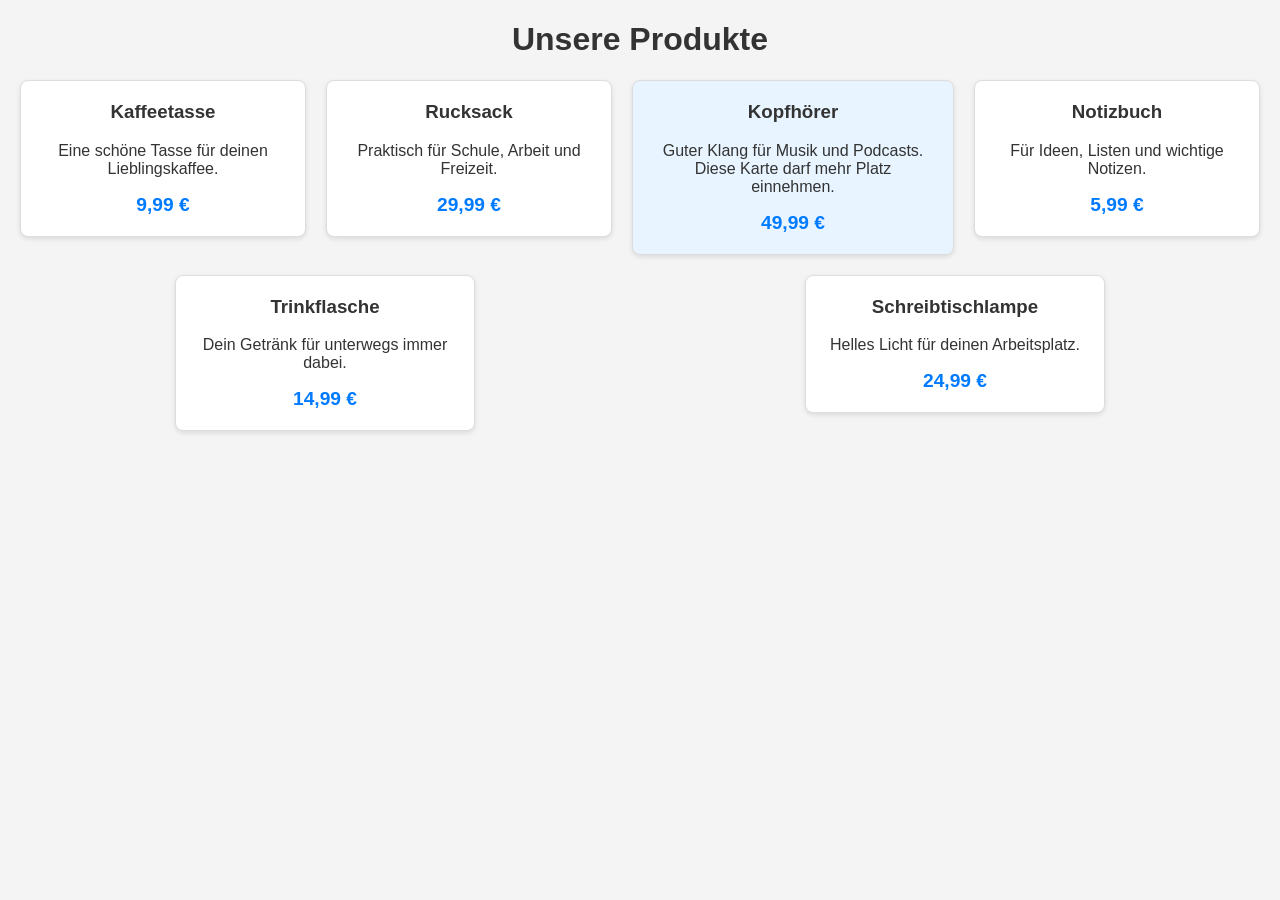
<file: index.html>
<!DOCTYPE html>
<html lang="de">
<head>
  <meta charset="UTF-8">
  <meta name="viewport" content="width=device-width, initial-scale=1.0">
  <title>Unsere Produkte</title>
  <style>
    body {
      font-family: Arial, sans-serif;
      margin: 20px;
      background-color: #f4f4f4;
      color: #333;
    }

    h1 {
      text-align: center;
    }

    .product-container {
      display: flex;
      flex-wrap: wrap;
      justify-content: space-around;
      align-items: flex-start;
      gap: 20px;
    }

    .product-card {
      flex: 1 1 250px;
      max-width: 300px;
      box-sizing: border-box;
      padding: 20px;
      border: 1px solid #ddd;
      border-radius: 8px;
      background-color: #fff;
      box-shadow: 0 2px 5px rgba(0, 0, 0, 0.1);
      text-align: center;
    }

    .product-card h3 {
      margin-top: 0;
    }

    .price {
      margin-top: 15px;
      color: #007bff;
      font-size: 1.2em;
      font-weight: bold;
    }

    .bonus {
      flex: 2 1 250px;
      max-width: 400px;
      background-color: #e8f4ff;
    }
  </style>
</head>
<body>
  <h1>Unsere Produkte</h1>

  <div class="product-container">
    <div class="product-card">
      <h3>Kaffeetasse</h3>
      <p>Eine schöne Tasse für deinen Lieblingskaffee.</p>
      <div class="price">9,99 €</div>
    </div>

    <div class="product-card">
      <h3>Rucksack</h3>
      <p>Praktisch für Schule, Arbeit und Freizeit.</p>
      <div class="price">29,99 €</div>
    </div>

    <div class="product-card bonus">
      <h3>Kopfhörer</h3>
      <p>Guter Klang für Musik und Podcasts. Diese Karte darf mehr Platz einnehmen.</p>
      <div class="price">49,99 €</div>
    </div>

    <div class="product-card">
      <h3>Notizbuch</h3>
      <p>Für Ideen, Listen und wichtige Notizen.</p>
      <div class="price">5,99 €</div>
    </div>

    <div class="product-card">
      <h3>Trinkflasche</h3>
      <p>Dein Getränk für unterwegs immer dabei.</p>
      <div class="price">14,99 €</div>
    </div>

    <div class="product-card">
      <h3>Schreibtischlampe</h3>
      <p>Helles Licht für deinen Arbeitsplatz.</p>
      <div class="price">24,99 €</div>
    </div>
  </div>
</body>
</html>
</file>
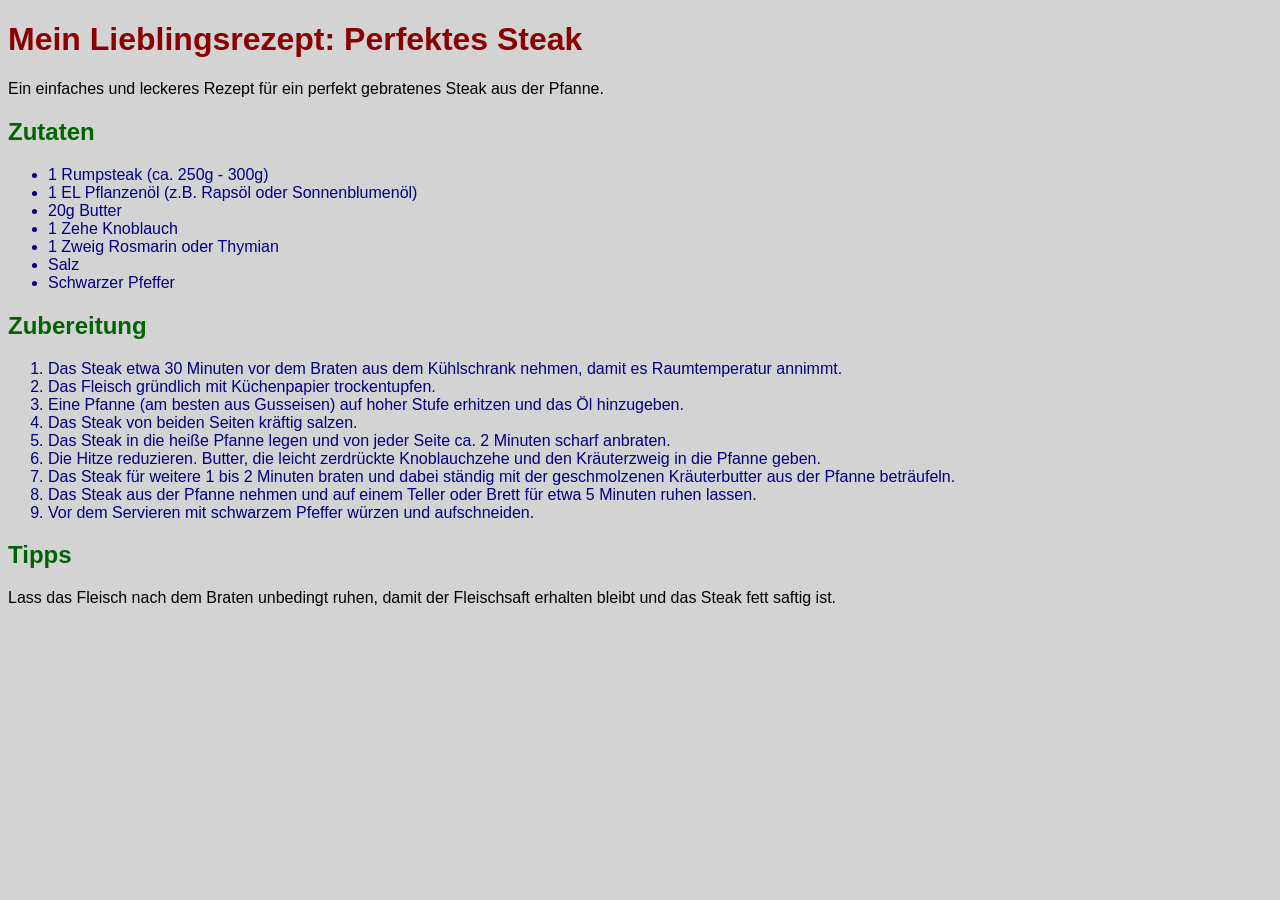
<file: 2026-10-15_Rezept_html_und_CSS/perfektes_steak_rezept.html>
<!DOCTYPE html>
<html>
<head>
    <title>Mein Lieblingsrezept: Perfektes Steak</title>
    <link rel="stylesheet" href="style1.css">
</head>
<body>

    <h1>Mein Lieblingsrezept: Perfektes Steak</h1>
    
    <p>Ein einfaches und leckeres Rezept für ein perfekt gebratenes Steak aus der Pfanne.</p>

    <h2>Zutaten</h2>
    <ul>
        <li>1 Rumpsteak (ca. 250g - 300g)</li>
        <li>1 EL Pflanzenöl (z.B. Rapsöl oder Sonnenblumenöl)</li>
        <li>20g Butter</li>
        <li>1 Zehe Knoblauch</li>
        <li>1 Zweig Rosmarin oder Thymian</li>
        <li>Salz</li>
        <li>Schwarzer Pfeffer</li>
    </ul>

    <h2>Zubereitung</h2>
    <ol>
        <li>Das Steak etwa 30 Minuten vor dem Braten aus dem Kühlschrank nehmen, damit es Raumtemperatur annimmt.</li>
        <li>Das Fleisch gründlich mit Küchenpapier trockentupfen.</li>
        <li>Eine Pfanne (am besten aus Gusseisen) auf hoher Stufe erhitzen und das Öl hinzugeben.</li>
        <li>Das Steak von beiden Seiten kräftig salzen.</li>
        <li>Das Steak in die heiße Pfanne legen und von jeder Seite ca. 2 Minuten scharf anbraten.</li>
        <li>Die Hitze reduzieren. Butter, die leicht zerdrückte Knoblauchzehe und den Kräuterzweig in die Pfanne geben.</li>
        <li>Das Steak für weitere 1 bis 2 Minuten braten und dabei ständig mit der geschmolzenen Kräuterbutter aus der Pfanne beträufeln.</li>
        <li>Das Steak aus der Pfanne nehmen und auf einem Teller oder Brett für etwa 5 Minuten ruhen lassen.</li>
        <li>Vor dem Servieren mit schwarzem Pfeffer würzen und aufschneiden.</li>
    </ol>

    <h2>Tipps</h2>
    <p>Lass das Fleisch nach dem Braten unbedingt ruhen, damit der Fleischsaft erhalten bleibt und das Steak fett saftig ist.</p>

</body>
</html>
</file>
<file: 2026-10-15_Rezept_html_und_CSS/style1.css>
body {
    background-color: lightgray;
    font-family: Arial, sans-serif;
}

h1 {
    color: darkred;
}

h2 {
    color: darkgreen;
}

p {
    color: black;
}

li {
    color: navy;
}
</file>
